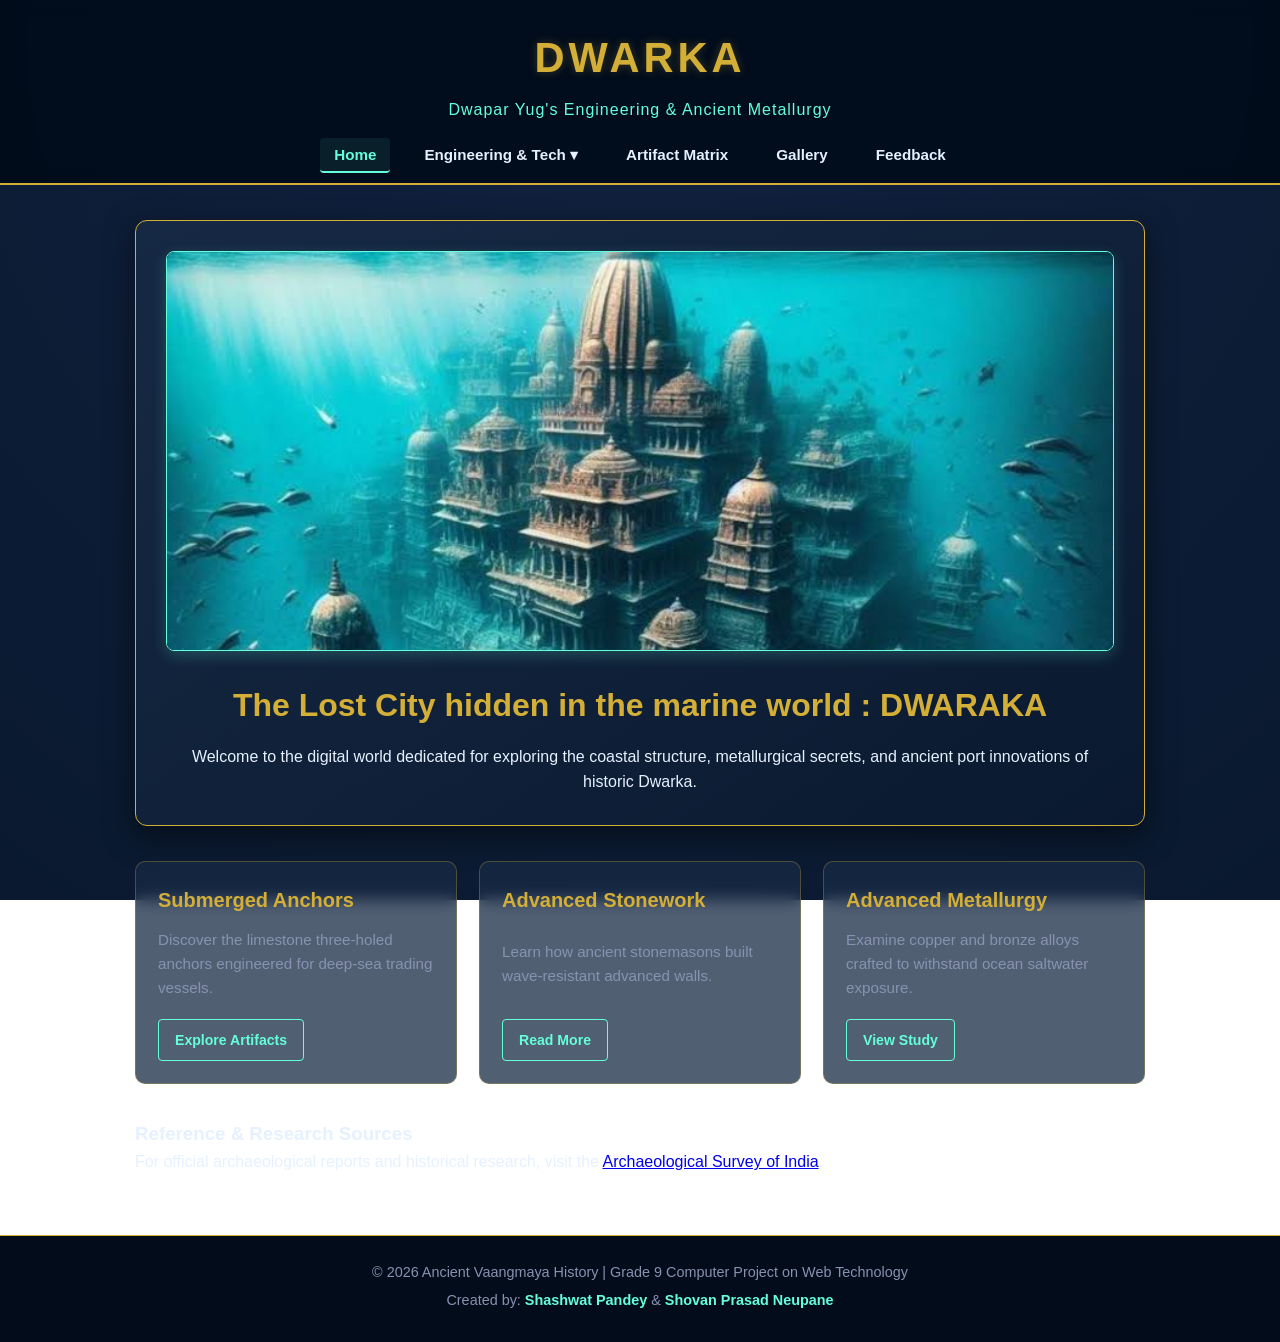
<file: index.html>
<!DOCTYPE html>
<html lang="en">
<head>
    <meta charset="UTF-8">
    <meta name="viewport" content="width=device-width, initial-scale=1.0">
    <title>Dwaraka: Dwapar Yug's Engineering & Ancient Metallurgy</title>
    
    <link rel="stylesheet" href="shashwat.css">
</head>
<body>

    
    <header>
        <h1>DWARKA</h1>
        <p class="subtitle">Dwapar Yug's Engineering & Ancient Metallurgy</p>
        
    
        <nav>
            <ul>
                <li><a href="index.html" class="active">Home</a></li>
                
                
                <li class="dropdown">
                    <a href="#">Engineering & Tech &#9662;</a>
                    <ul class="dropdown-content">
                        <li><a href="engineering.html">Port & Harbor Structure</a></li>
                        <li><a href="engineering.html#metallurgy">Corrosion-Resistant Alloys</a></li>
                        <li><a href="engineering.html#planning">Urban Grid Planning</a></li>
                    </ul>
                </li>

                <li><a href="data.html">Artifact Matrix</a></li>
                <li><a href="gallery.html">Gallery</a></li>
                <li><a href="contact.html">Feedback</a></li>
            </ul>
        </nav>
    </header>

    
    <main>
        
        <section class="hero-section">
            <img src="Dwaraka.jpg" alt="Underwater Exploration and Ancient Coastal City Ruins" class="hero-image">
            <h2>The Lost City hidden in the marine world : DWARAKA</h2>
            <p>Welcome to the digital world dedicated for exploring the coastal structure, metallurgical secrets, and ancient port innovations of historic Dwarka.</p>
        </section>

        
        <section class="features-grid">
            <div class="feature-card">
                <h3>Submerged Anchors</h3>
                <p>Discover the limestone three-holed anchors engineered for deep-sea trading vessels.</p>
                <a href="data.html" class="read-more-btn">Explore Artifacts</a>
            </div>

            <div class="feature-card">
                <h3>Advanced Stonework</h3>
                <p>Learn how ancient stonemasons built wave-resistant advanced walls.</p>
                <a href="engineering.html" class="read-more-btn">Read More</a>
            </div>

            <div class="feature-card">
                <h3>Advanced Metallurgy</h3>
                <p>Examine copper and bronze alloys crafted to withstand ocean saltwater exposure.</p>
                <a href="engineering.html#metallurgy" class="read-more-btn">View Study</a>
            </div>
        </section>

        
        <section class="external-links-section">
            <h3>Reference & Research Sources</h3>
            <p>For official archaeological reports and historical research, visit the 
                <a href="https://www.asi.nic.in" target="_blank" rel="noopener">Archaeological Survey of India</a>.
            </p>
        </section>
    </main>

    <footer>
        <p>&copy; 2026 Ancient Vaangmaya History | Grade 9 Computer Project on Web Technology</p>
        <p>Created by: <strong>Shashwat Pandey</strong> & <strong>Shovan Prasad Neupane</strong></p>
    </footer>

</body>
</html>
</file>
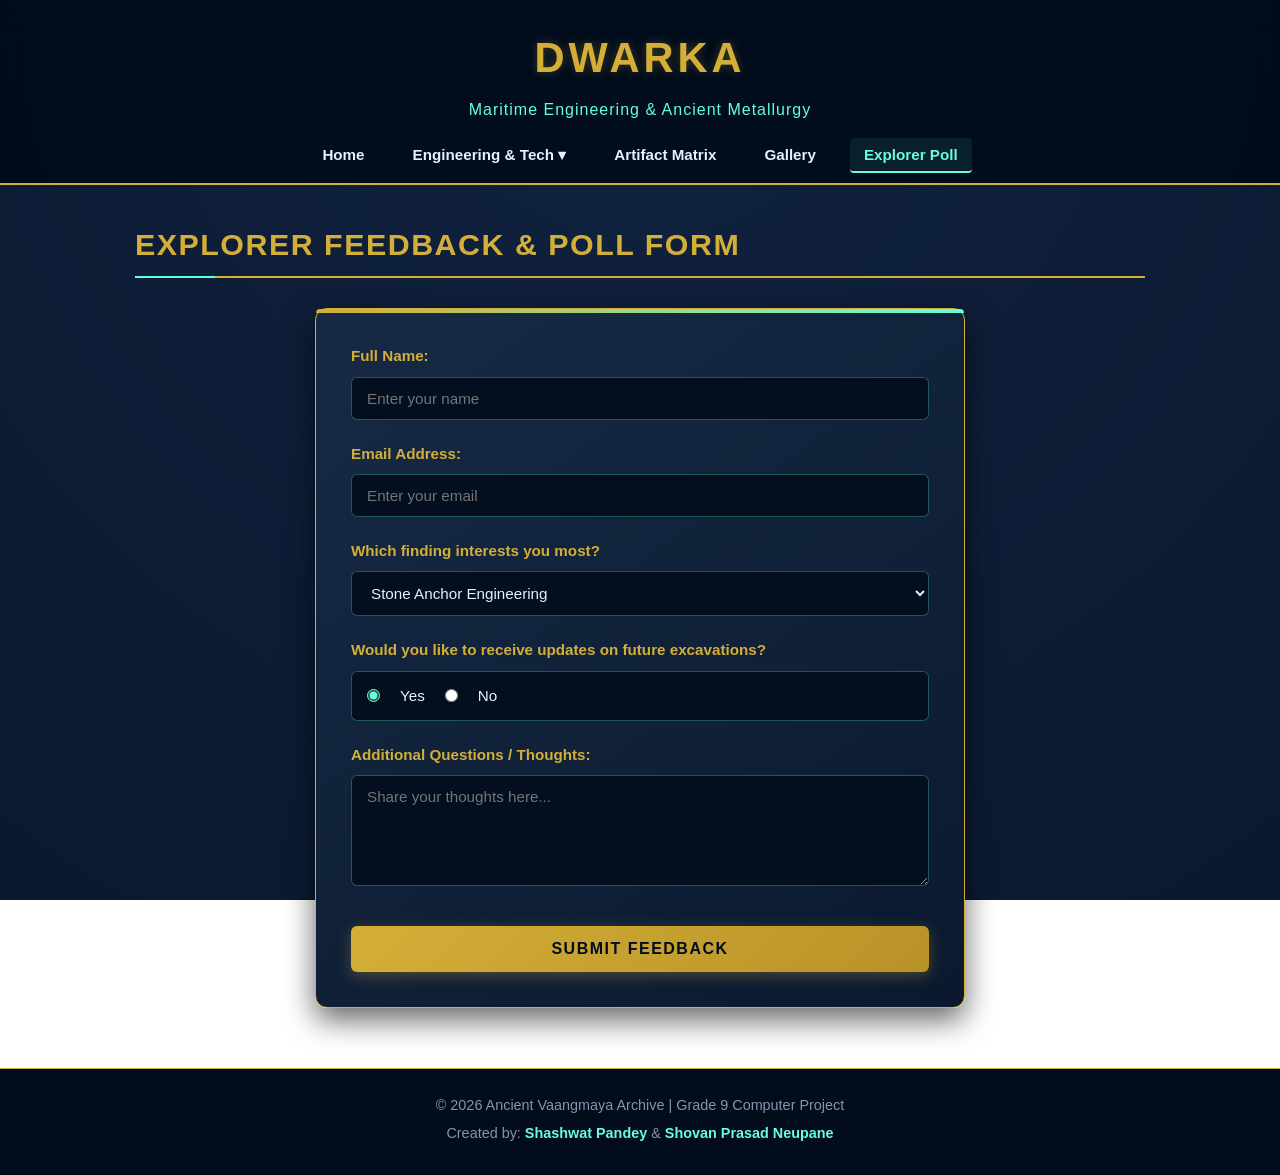
<file: contact.html>
<!DOCTYPE html>
<html lang="en">
<head>
    <meta charset="UTF-8">
    <meta name="viewport" content="width=device-width, initial-scale=1.0">
    <title>Explorer Poll - Dwaraka Archive</title>
    <link rel="stylesheet" href="shashwat.css">
</head>
<body>

    <header>
        <h1>DWARKA</h1>
        <p class="subtitle">Maritime Engineering & Ancient Metallurgy</p>
        <nav>
            <ul>
                <li><a href="index.html">Home</a></li>
                <li class="dropdown">
                    <a href="engineering.html">Engineering & Tech &#9662;</a>
                    <ul class="dropdown-content">
                        <li><a href="engineering.html#port">Port & Harbor Structure</a></li>
                        <li><a href="engineering.html#metallurgy">Corrosion-Resistant Alloys</a></li>
                        <li><a href="engineering.html#planning">Urban Grid Planning</a></li>
                    </ul>
                </li>
                <li><a href="data.html">Artifact Matrix</a></li>
                <li><a href="gallery.html">Gallery</a></li>
                <li><a href="contact.html" class="active">Explorer Poll</a></li>
            </ul>
        </nav>
    </header>

    <main>
        <h2 class="page-heading">Explorer Feedback & Poll Form</h2>

        <form class="project-form" action="#" method="post">
            
            <div class="form-group">
                <label for="fullname">Full Name:</label>
                <input type="text" id="fullname" name="fullname" placeholder="Enter your name" required>
            </div>

            <div class="form-group">
                <label for="email">Email Address:</label>
                <input type="email" id="email" name="email" placeholder="Enter your email" required>
            </div>

            <div class="form-group">
                <label for="interest">Which finding interests you most?</label>
                <select id="interest" name="interest">
                    <option value="anchors">Stone Anchor Engineering</option>
                    <option value="walls">Submerged Retaining Walls</option>
                    <option value="metallurgy">Corrosion-Resistant Alloys</option>
                    <option value="planning">Urban Grid & Port Layout</option>
                </select>
            </div>

            <div class="form-group">
                <label>Would you like to receive updates on future excavations?</label>
                <div class="radio-group">
                    <input type="radio" id="yes" name="updates" value="yes" checked>
                    <label for="yes">Yes</label>
                    <input type="radio" id="no" name="updates" value="no">
                    <label for="no">No</label>
                </div>
            </div>

            <div class="form-group">
                <label for="comments">Additional Questions / Thoughts:</label>
                <textarea id="comments" name="comments" rows="5" placeholder="Share your thoughts here..."></textarea>
            </div>

            <button type="submit" class="submit-btn">Submit Feedback</button>
        </form>
    </main>

    <footer>
        <p>&copy; 2026 Ancient Vaangmaya Archive | Grade 9 Computer Project</p>
        <p>Created by: <strong>Shashwat Pandey</strong> & <strong>Shovan Prasad Neupane</strong></p>
    </footer>

</body>
</html>
</file>
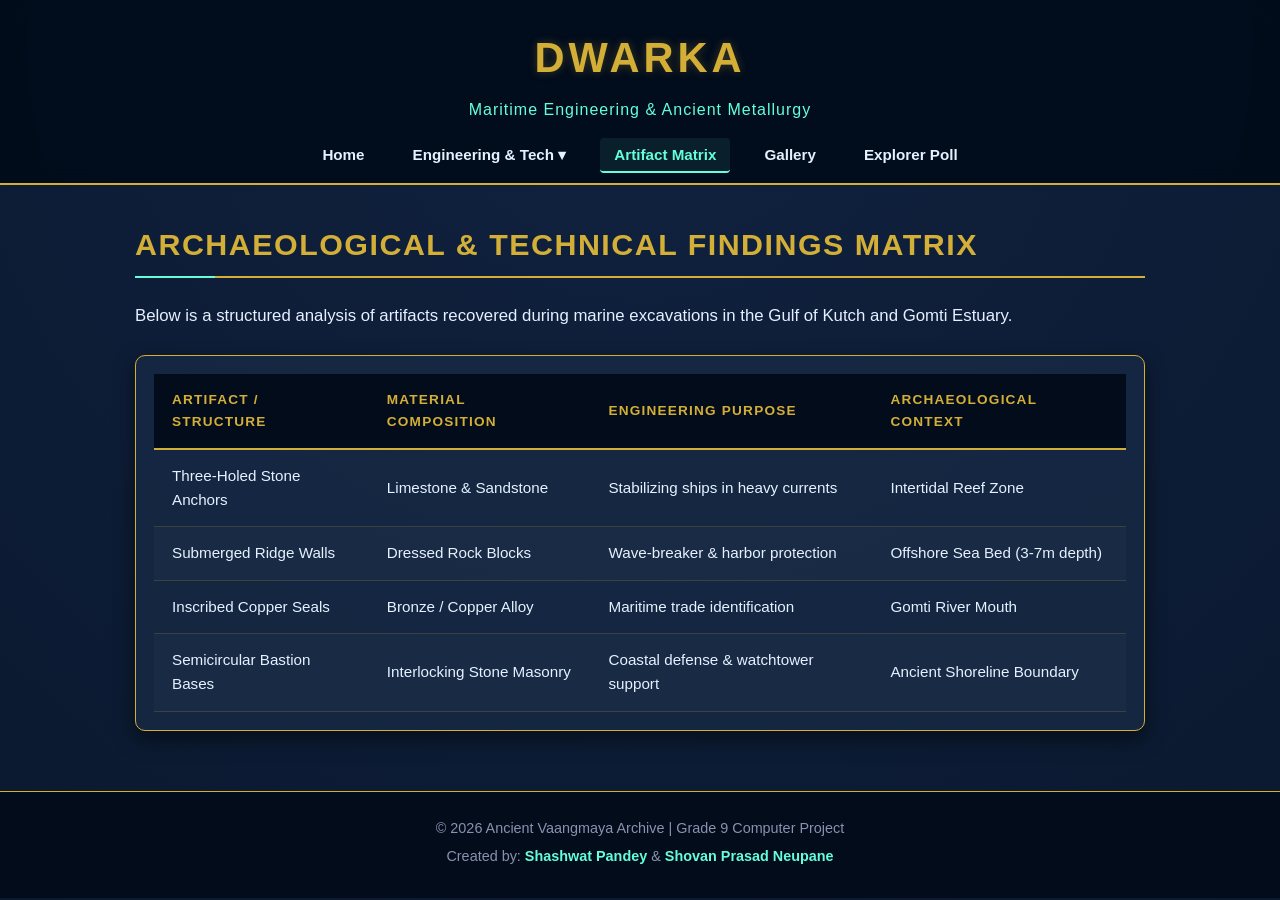
<file: data.html>
<!DOCTYPE html>
<html lang="en">
<head>
    <meta charset="UTF-8">
    <meta name="viewport" content="width=device-width, initial-scale=1.0">
    <title>Artifact Matrix - Dwaraka Archive</title>
    <link rel="stylesheet" href="shashwat.css">
</head>
<body>

    <header>
        <h1>DWARKA</h1>
        <p class="subtitle">Maritime Engineering & Ancient Metallurgy</p>
        <nav>
            <ul>
                <li><a href="index.html">Home</a></li>
                <li class="dropdown">
                    <a href="engineering.html">Engineering & Tech &#9662;</a>
                    <ul class="dropdown-content">
                        <li><a href="engineering.html#port">Port & Harbor Structure</a></li>
                        <li><a href="engineering.html#metallurgy">Corrosion-Resistant Alloys</a></li>
                        <li><a href="engineering.html#planning">Urban Grid Planning</a></li>
                    </ul>
                </li>
                <li><a href="data.html" class="active">Artifact Matrix</a></li>
                <li><a href="gallery.html">Gallery</a></li>
                <li><a href="contact.html">Explorer Poll</a></li>
            </ul>
        </nav>
    </header>

    <main>
        <h2 class="page-heading">Archaeological & Technical Findings Matrix</h2>
        <p class="intro-text">Below is a structured analysis of artifacts recovered during marine excavations in the Gulf of Kutch and Gomti Estuary.</p>

        
        <div class="table-container">
            <table>
                <thead>
                    <tr>
                        <th>Artifact / Structure</th>
                        <th>Material Composition</th>
                        <th>Engineering Purpose</th>
                        <th>Archaeological Context</th>
                    </tr>
                </thead>
                <tbody>
                    <tr>
                        <td>Three-Holed Stone Anchors</td>
                        <td>Limestone & Sandstone</td>
                        <td>Stabilizing ships in heavy currents</td>
                        <td>Intertidal Reef Zone</td>
                    </tr>
                    <tr>
                        <td>Submerged Ridge Walls</td>
                        <td>Dressed Rock Blocks</td>
                        <td>Wave-breaker & harbor protection</td>
                        <td>Offshore Sea Bed (3-7m depth)</td>
                    </tr>
                    <tr>
                        <td>Inscribed Copper Seals</td>
                        <td>Bronze / Copper Alloy</td>
                        <td>Maritime trade identification</td>
                        <td>Gomti River Mouth</td>
                    </tr>
                    <tr>
                        <td>Semicircular Bastion Bases</td>
                        <td>Interlocking Stone Masonry</td>
                        <td>Coastal defense & watchtower support</td>
                        <td>Ancient Shoreline Boundary</td>
                    </tr>
                </tbody>
            </table>
        </div>
    </main>

    <footer>
        <p>&copy; 2026 Ancient Vaangmaya Archive | Grade 9 Computer Project</p>
        <p>Created by: <strong>Shashwat Pandey</strong> & <strong>Shovan Prasad Neupane</strong></p>
    </footer>

</body>
</html>
</file>
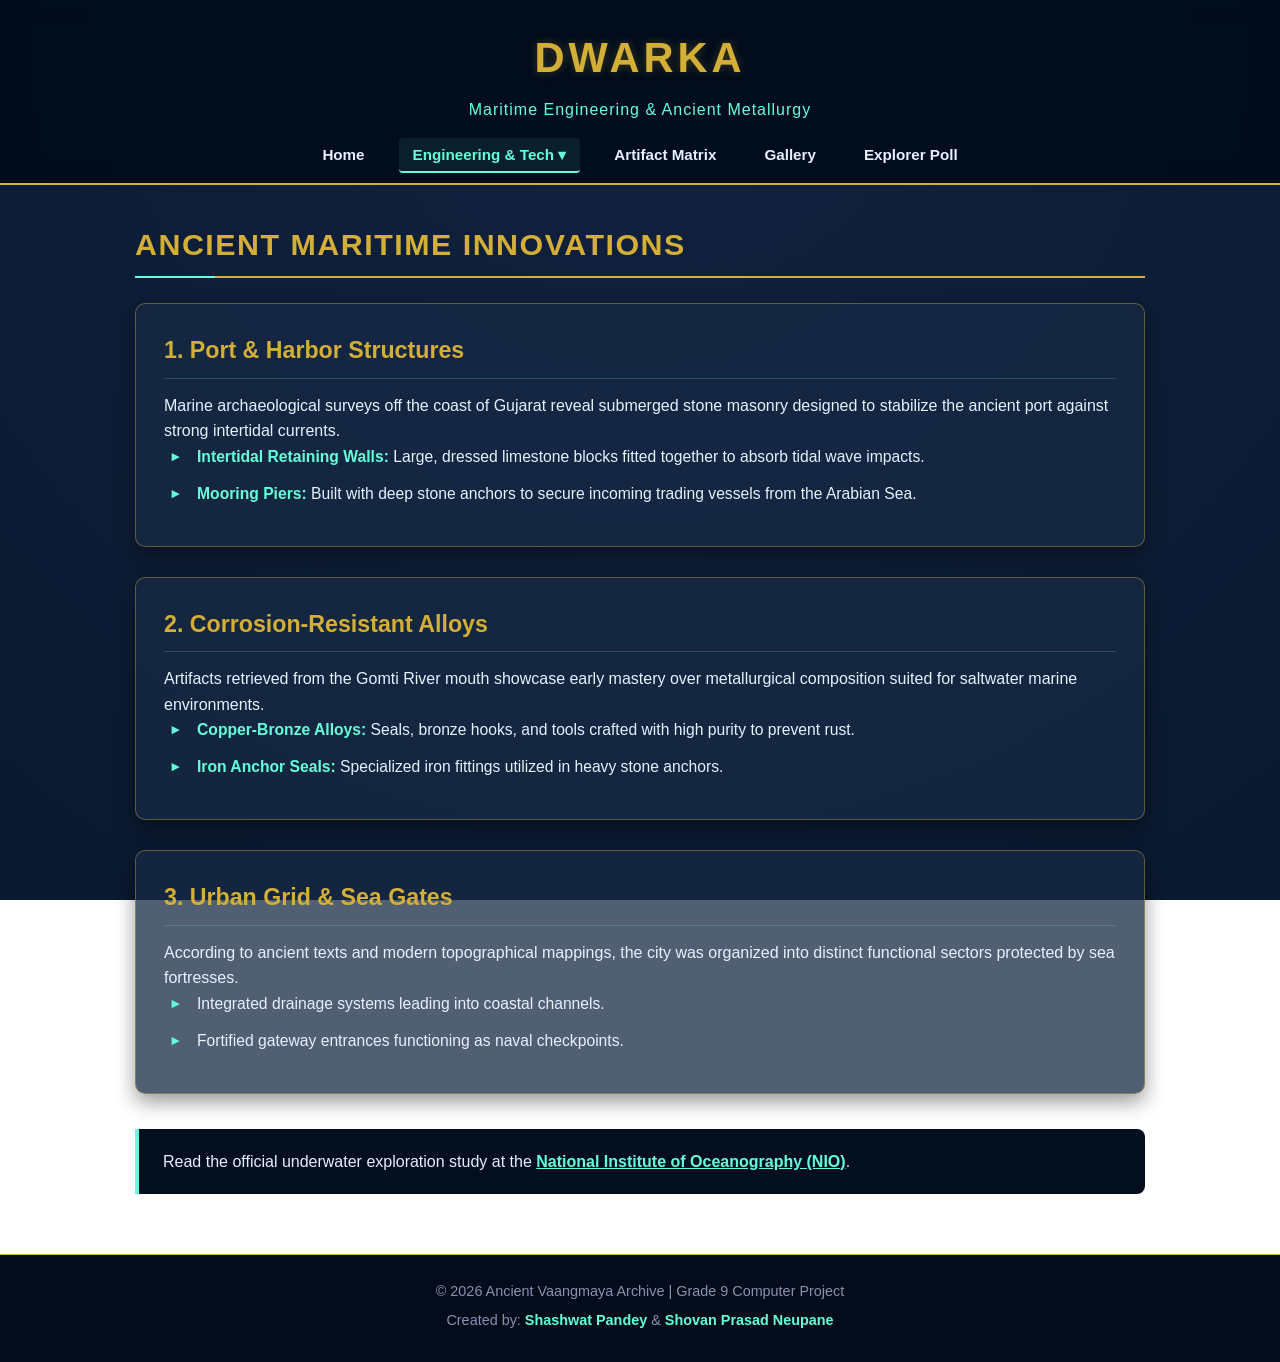
<file: engineering.html>
<!DOCTYPE html>
<html lang="en">
<head>
    <meta charset="UTF-8">
    <meta name="viewport" content="width=device-width, initial-scale=1.0">
    <title>Engineering & Tech - Dwaraka Archive</title>
    <link rel="stylesheet" href="shashwat.css">
</head>
<body>

    <header>
        <h1>DWARKA</h1>
        <p class="subtitle">Maritime Engineering & Ancient Metallurgy</p>
        <nav>
            <ul>
                <li><a href="index.html">Home</a></li>
                <li class="dropdown">
                    <a href="engineering.html" class="active">Engineering & Tech &#9662;</a>
                    <ul class="dropdown-content">
                        <li><a href="engineering.html#port">Port & Harbor Structure</a></li>
                        <li><a href="engineering.html#metallurgy">Corrosion-Resistant Alloys</a></li>
                        <li><a href="engineering.html#planning">Urban Grid Planning</a></li>
                    </ul>
                </li>
                <li><a href="data.html">Artifact Matrix</a></li>
                <li><a href="gallery.html">Gallery</a></li>
                <li><a href="contact.html">Explorer Poll</a></li>
            </ul>
        </nav>
    </header>

    <main>
        <h2 class="page-heading">Ancient Maritime Innovations</h2>

        
        <section id="port" class="info-block">
            <h3>1. Port & Harbor Structures</h3>
            <p>Marine archaeological surveys off the coast of Gujarat reveal submerged stone masonry designed to stabilize the ancient port against strong intertidal currents.</p>
            <ul>
                <li><strong>Intertidal Retaining Walls:</strong> Large, dressed limestone blocks fitted together to absorb tidal wave impacts.</li>
                <li><strong>Mooring Piers:</strong> Built with deep stone anchors to secure incoming trading vessels from the Arabian Sea.</li>
            </ul>
        </section>

        
        <section id="metallurgy" class="info-block">
            <h3>2. Corrosion-Resistant Alloys</h3>
            <p>Artifacts retrieved from the Gomti River mouth showcase early mastery over metallurgical composition suited for saltwater marine environments.</p>
            <ul>
                <li><strong>Copper-Bronze Alloys:</strong> Seals, bronze hooks, and tools crafted with high purity to prevent rust.</li>
                <li><strong>Iron Anchor Seals:</strong> Specialized iron fittings utilized in heavy stone anchors.</li>
            </ul>
        </section>

        
        <section id="planning" class="info-block">
            <h3>3. Urban Grid & Sea Gates</h3>
            <p>According to ancient texts and modern topographical mappings, the city was organized into distinct functional sectors protected by sea fortresses.</p>
            <ul>
                <li>Integrated drainage systems leading into coastal channels.</li>
                <li>Fortified gateway entrances functioning as naval checkpoints.</li>
            </ul>
        </section>

        
        <div class="external-box">
            <p>Read the official underwater exploration study at the 
                <a href="https://www.nio.org" target="_blank" rel="noopener">National Institute of Oceanography (NIO)</a>.
            </p>
        </div>
    </main>

    <footer>
        <p>&copy; 2026 Ancient Vaangmaya Archive | Grade 9 Computer Project</p>
        <p>Created by: <strong>Shashwat Pandey</strong> & <strong>Shovan Prasad Neupane</strong></p>
    </footer>

</body>
</html>
</file>
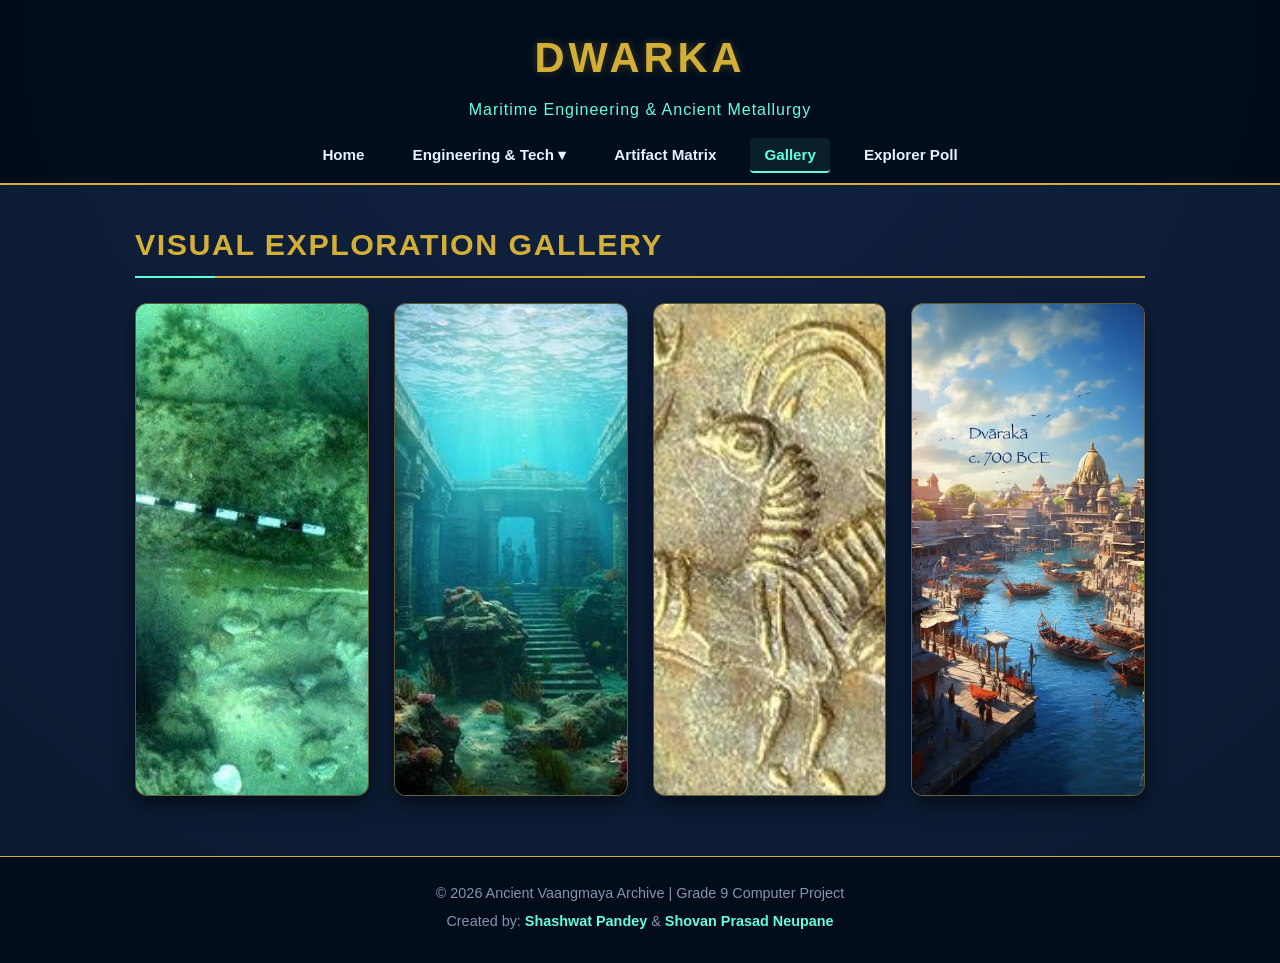
<file: gallery.html>
<!DOCTYPE html>
<html lang="en">
<head>
    <meta charset="UTF-8">
    <meta name="viewport" content="width=device-width, initial-scale=1.0">
    <title>Visual Gallery - Dwaraka Archive</title>
    <link rel="stylesheet" href="shashwat.css">
</head>
<body>

    <header>
        <h1>DWARKA</h1>
        <p class="subtitle">Maritime Engineering & Ancient Metallurgy</p>
        <nav>
            <ul>
                <li><a href="index.html">Home</a></li>
                <li class="dropdown">
                    <a href="engineering.html">Engineering & Tech &#9662;</a>
                    <ul class="dropdown-content">
                        <li><a href="engineering.html#port">Port & Harbor Structure</a></li>
                        <li><a href="engineering.html#metallurgy">Corrosion-Resistant Alloys</a></li>
                        <li><a href="engineering.html#planning">Urban Grid Planning</a></li>
                    </ul>
                </li>
                <li><a href="data.html">Artifact Matrix</a></li>
                <li><a href="gallery.html" class="active">Gallery</a></li>
                <li><a href="contact.html">Explorer Poll</a></li>
            </ul>
        </nav>
    </header>

    <main>
        <h2 class="page-heading">Visual Exploration Gallery</h2>

        <div class="gallery-grid">
            <div class="gallery-card">
                <img src="AnchorStone.jpg" alt="Submerged Stone Anchor">
                <div class="caption">Ancient Three-Holed Stone Anchor</div>
            </div>
            <div class="gallery-card">
                <img src="Walls.jpg" alt="Submerged Wall Structure">
                <div class="caption">Underwater Block Masonry</div>
            </div>
            <div class="gallery-card">
                <img src="Seal.jpg" alt="Inscribed Bronze Seal">
                <div class="caption">Corrosion-Resistant Trade Seal</div>
            </div>
            <div class="gallery-card">
                <img src="CoastalMap.jpg" alt="Ancient Coastal Map">
                <div class="caption">Reconstructed Coastal Map of Dwarka</div>
            </div>
        </div>
    </main>

    <footer>
        <p>&copy; 2026 Ancient Vaangmaya Archive | Grade 9 Computer Project</p>
        <p>Created by: <strong>Shashwat Pandey</strong> & <strong>Shovan Prasad Neupane</strong></p>
    </footer>

</body>
</html>
</file>
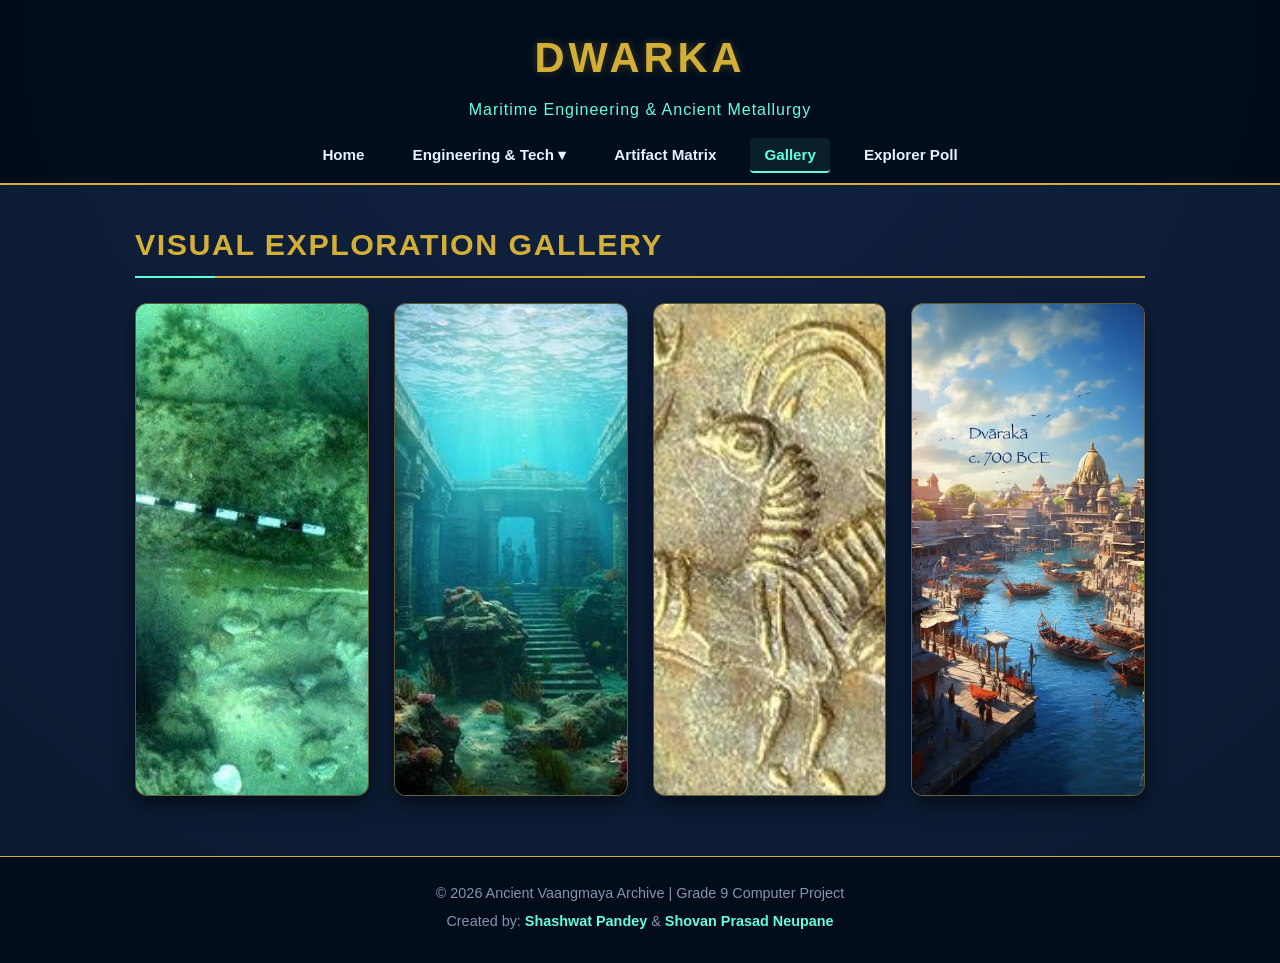
<file: Visuals.html>
<!DOCTYPE html>
<html lang="en">
<head>
    <meta charset="UTF-8">
    <meta name="viewport" content="width=device-width, initial-scale=1.0">
    <title>Visuals - Dwaraka Archive</title>
    <link rel="stylesheet" href="shashwat.css">
</head>
<body>

    <header>
        <h1>DWARKA</h1>
        <p class="subtitle">Maritime Engineering & Ancient Metallurgy</p>
        <nav>
            <ul>
                <li><a href="index.html">Home</a></li>
                <li class="dropdown">
                    <a href="engineering.html">Engineering & Tech &#9662;</a>
                    <ul class="dropdown-content">
                        <li><a href="engineering.html#port">Port & Harbor Structure</a></li>
                        <li><a href="engineering.html#metallurgy">Corrosion-Resistant Alloys</a></li>
                        <li><a href="engineering.html#planning">Urban Grid Planning</a></li>
                    </ul>
                </li>
                <li><a href="data.html">Artifact Matrix</a></li>
                <li><a href="gallery.html" class="active">Gallery</a></li>
                <li><a href="contact.html">Explorer Poll</a></li>
            </ul>
        </nav>
    </header>

    <main>
        <h2 class="page-heading">Visual Exploration Gallery</h2>

        <div class="gallery-grid">
            <div class="gallery-card">
                <img src="AnchorStone.jpg" alt="Submerged Stone Anchor">
                <div class="caption">Ancient Three-Holed Stone Anchor</div>
            </div>
            <div class="gallery-card">
                <img src="Walls.jpg" alt="Submerged Wall Structure">
                <div class="caption">Underwater Block Masonry</div>
            </div>
            <div class="gallery-card">
                <img src="Seal.jpg" alt="Inscribed Bronze Seal">
                <div class="caption">Corrosion-Resistant Trade Seal</div>
            </div>
            <div class="gallery-card">
                <img src="CoastalMap.jpg" alt="Ancient Coastal Map">
                <div class="caption">Reconstructed Coastal Map of Dwarka</div>
            </div>
        </div>
    </main>

    <footer>
        <p>&copy; 2026 Ancient Vaangmaya Archive | Grade 9 Computer Project</p>
        <p>Created by: <strong>Shashwat Pandey</strong> & <strong>Shovan Prasad Neupane</strong></p>
    </footer>

</body>
</html>
</file>
<file: shashwat.css>
:root {
    --bg-dark: #0a192f;        
    --bg-card: rgba(23, 42, 69, 0.75); 
    --bg-header: #020c1b;      
    --bg-input: #030e1e;       
    --accent-gold: #d4af37;    
    --accent-cyan: #64ffda;    
    --text-light: #e6f1ff;      
    --text-muted: #8892b0;      
}


* {
    box-sizing: border-box;
    margin: 0;
    padding: 0;
}

html {
    scroll-behavior: smooth; 
}

body {
    background: radial-gradient(circle at top, #112240 0%, #0a192f 100%);
    background-attachment: fixed;
    color: var(--text-light);
    font-family: 'Segoe UI', Tahoma, Geneva, Verdana, sans-serif;
    line-height: 1.6;
}

main {
    max-width: 1050px;
    margin: 35px auto;
    padding: 0 20px;
}


.page-heading {
    color: var(--accent-gold);
    border-bottom: 2px solid var(--accent-gold);
    padding-bottom: 8px;
    margin-bottom: 25px;
    text-transform: uppercase;
    font-size: 1.9rem;
    letter-spacing: 1.5px;
    position: relative;
}

.page-heading::after {
    content: '';
    position: absolute;
    bottom: -2px;
    left: 0;
    width: 80px;
    height: 2px;
    background-color: var(--accent-cyan);
}

.intro-text {
    margin-bottom: 25px;
    color: var(--text-light);
    font-size: 1.05rem;
}


header {
    background-color: rgba(2, 12, 27, 0.95);
    backdrop-filter: blur(10px);
    border-bottom: 2px solid var(--accent-gold);
    text-align: center;
    padding: 25px 15px 15px 15px;
    position: sticky;
    top: 0;
    z-index: 1000;
}

header h1 {
    color: var(--accent-gold);
    font-size: 2.6rem;
    letter-spacing: 4px;
    text-transform: uppercase;
    text-shadow: 0 0 10px rgba(212, 175, 55, 0.3);
}

header .subtitle {
    color: var(--accent-cyan);
    font-size: 1rem;
    font-weight: 500;
    margin-top: 5px;
    margin-bottom: 20px;
    letter-spacing: 1px;
}


nav ul {
    list-style: none;
    display: flex;
    justify-content: center;
    align-items: center;
    gap: 20px;
    flex-wrap: wrap;
}

nav a {
    color: var(--text-light);
    text-decoration: none;
    font-weight: 600;
    font-size: 0.95rem;
    padding: 8px 14px;
    border-radius: 4px;
    transition: all 0.3s ease;
}

nav a:hover, nav a.active {
    color: var(--accent-cyan);
    background-color: rgba(100, 255, 218, 0.08);
    border-bottom: 2px solid var(--accent-cyan);
}


.dropdown {
    position: relative;
    display: inline-block;
}

.dropdown-content {
    display: none;
    position: absolute;
    background-color: #0d1b2a;
    min-width: 230px;
    box-shadow: 0px 10px 25px rgba(0, 0, 0, 0.8);
    z-index: 100;
    border: 1px solid var(--accent-gold);
    border-radius: 6px;
    top: 100%;
    left: 0;
    overflow: hidden;
}

.dropdown-content li {
    display: block;
    width: 100%;
}

.dropdown-content li a {
    display: block;
    padding: 12px 18px;
    color: var(--text-light);
    font-size: 0.88rem;
    border-bottom: 1px solid rgba(212, 175, 55, 0.1);
    text-align: left;
}

.dropdown-content li a:hover {
    background-color: #172a45;
    color: var(--accent-cyan);
    padding-left: 22px; 
}

.dropdown:hover .dropdown-content {
    display: block;
    animation: fadeIn 0.3s ease-in-out;
}

@keyframes fadeIn {
    from { opacity: 0; transform: translateY(10px); }
    to { opacity: 1; transform: translateY(0); }
}


footer {
    background-color: var(--bg-header);
    border-top: 1px solid var(--accent-gold);
    text-align: center;
    padding: 25px 10px;
    margin-top: 60px;
}

footer p {
    color: var(--text-muted);
    font-size: 0.9rem;
    margin-bottom: 5px;
}

footer strong {
    color: var(--accent-cyan);
}


.hero-section {
    background: linear-gradient(145deg, rgba(23, 42, 69, 0.9), rgba(10, 25, 47, 0.9));
    border: 1px solid var(--accent-gold);
    border-radius: 12px;
    padding: 30px;
    text-align: center;
    margin-bottom: 35px;
    box-shadow: 0 10px 30px rgba(0, 0, 0, 0.5);
}

.hero-image {
    width: 100%;
    max-height: 400px;
    object-fit: cover;
    border-radius: 8px;
    border: 1px solid var(--accent-cyan);
    margin-bottom: 22px;
    box-shadow: 0 5px 15px rgba(100, 255, 218, 0.2);
}

.hero-section h2 {
    color: var(--accent-gold);
    font-size: 2rem;
    margin-bottom: 12px;
}

.features-grid {
    display: flex;
    justify-content: space-between;
    gap: 22px;
    flex-wrap: wrap;
    margin-bottom: 35px;
}

.feature-card {
    background: var(--bg-card);
    backdrop-filter: blur(8px);
    border: 1px solid rgba(212, 175, 55, 0.3);
    border-radius: 10px;
    padding: 22px;
    flex: 1;
    min-width: 260px;
    display: flex;
    flex-direction: column;
    justify-content: space-between;
    transition: all 0.3s cubic-bezier(0.175, 0.885, 0.32, 1.275);
}

.feature-card:hover {
    transform: translateY(-8px);
    border-color: var(--accent-gold);
    box-shadow: 0 10px 20px rgba(212, 175, 55, 0.15);
}

.feature-card h3 {
    color: var(--accent-gold);
    font-size: 1.25rem;
    margin-bottom: 12px;
}

.feature-card p {
    color: var(--text-muted);
    font-size: 0.95rem;
    margin-bottom: 18px;
}

.read-more-btn {
    display: inline-block;
    align-self: flex-start;
    background-color: transparent;
    color: var(--accent-cyan);
    border: 1px solid var(--accent-cyan);
    padding: 9px 16px;
    border-radius: 4px;
    text-decoration: none;
    font-size: 0.88rem;
    font-weight: bold;
    transition: all 0.3s ease;
}

.read-more-btn:hover {
    background-color: var(--accent-cyan);
    color: #020c1b;
    box-shadow: 0 0 12px rgba(100, 255, 218, 0.4);
}


.info-block {
    background: var(--bg-card);
    border: 1px solid rgba(212, 175, 55, 0.4);
    border-radius: 10px;
    padding: 28px;
    margin-bottom: 30px;
    box-shadow: 0 8px 20px rgba(0, 0, 0, 0.4);
    transition: transform 0.3s ease, border-color 0.3s ease;
}

.info-block:hover {
    transform: translateY(-4px);
    border-color: var(--accent-gold);
}

.info-block h3 {
    color: var(--accent-gold);
    font-size: 1.45rem;
    margin-bottom: 14px;
    border-bottom: 1px solid rgba(100, 255, 218, 0.2);
    padding-bottom: 8px;
}

.info-block ul {
    list-style-type: none;
    padding-left: 5px;
}

.info-block li {
    position: relative;
    padding-left: 28px;
    margin-bottom: 12px;
    color: var(--text-light);
    font-size: 0.98rem;
}

.info-block li::before {
    content: "►";
    position: absolute;
    left: 0;
    color: var(--accent-cyan);
    font-size: 0.85rem;
    top: 2px;
}

.info-block li strong {
    color: var(--accent-cyan);
}


.info-block:target {
    border-color: var(--accent-cyan);
    box-shadow: 0 0 25px rgba(100, 255, 218, 0.35);
}

.external-box {
    background-color: var(--bg-input);
    border-left: 4px solid var(--accent-cyan);
    border-radius: 0 8px 8px 0;
    padding: 20px 24px;
    margin-top: 35px;
}

.external-box a {
    color: var(--accent-cyan);
    font-weight: bold;
    text-decoration: underline;
}

.external-box a:hover {
    color: var(--accent-gold);
}


.table-container {
    background-color: var(--bg-card);
    border: 1px solid var(--accent-gold);
    border-radius: 10px;
    padding: 18px;
    box-shadow: 0 8px 20px rgba(0, 0, 0, 0.5);
    overflow-x: auto;
    margin-bottom: 35px;
}

table {
    width: 100%;
    border-collapse: collapse;
    background-color: transparent;
    color: var(--text-light);
    font-size: 0.95rem;
    text-align: left;
}

th {
    background-color: var(--bg-header);
    color: var(--accent-gold);
    padding: 15px 18px;
    text-transform: uppercase;
    font-size: 0.85rem;
    letter-spacing: 1.2px;
    border-bottom: 2px solid var(--accent-gold);
}

td {
    padding: 14px 18px;
    border-bottom: 1px solid rgba(212, 175, 55, 0.2);
}

tr:nth-child(even) {
    background-color: rgba(255, 255, 255, 0.02);
}

tr:hover {
    background-color: rgba(100, 255, 218, 0.08);
    transition: background-color 0.2s ease;
}


.gallery-grid {
    display: grid;
    grid-template-columns: repeat(auto-fit, minmax(230px, 1fr));
    gap: 25px;
    margin-bottom: 40px;
}

.gallery-card {
    background: linear-gradient(145deg, #172a45, #0d1b2a);
    border: 1px solid rgba(212, 175, 55, 0.4);
    border-radius: 12px;
    overflow: hidden;
    box-shadow: 0 8px 18px rgba(0, 0, 0, 0.5);
    transition: all 0.4s cubic-bezier(0.175, 0.885, 0.32, 1.275);
}

.gallery-card:hover {
    transform: translateY(-8px) scale(1.02);
    border-color: var(--accent-cyan);
    box-shadow: 0 12px 25px rgba(100, 255, 218, 0.25);
}

.gallery-img-wrapper {
    position: relative;
    overflow: hidden;
    height: 210px;
}

.gallery-card img {
    width: 100%;
    height: 100%;
    object-fit: cover;
    display: block;
    transition: transform 0.5s ease, filter 0.3s ease;
}

.gallery-card:hover img {
    transform: scale(1.1);
    filter: brightness(1.1);
}

.gallery-card .caption {
    padding: 14px 15px;
    font-size: 0.9rem;
    color: var(--accent-cyan);
    text-align: center;
    font-weight: 600;
    background-color: #0b192c;
    border-top: 2px solid var(--accent-gold);
}


  
.project-form {
    background: linear-gradient(145deg, #172a45, #0a192f);
    border: 1px solid var(--accent-gold);
    padding: 35px;
    border-radius: 12px;
    max-width: 650px;
    margin: 30px auto 50px auto;
    box-shadow: 0 12px 30px rgba(0, 0, 0, 0.6);
    position: relative;
}

.project-form::before {
    content: '';
    position: absolute;
    top: 0;
    left: 0;
    right: 0;
    height: 4px;
    background: linear-gradient(90deg, var(--accent-gold), var(--accent-cyan));
    border-radius: 12px 12px 0 0;
}

.form-group {
    margin-bottom: 22px;
}

.form-group label {
    display: block;
    color: var(--accent-gold);
    margin-bottom: 8px;
    font-weight: 600;
    font-size: 0.95rem;
}

input[type="text"],
input[type="email"],
select,
textarea {
    width: 100%;
    padding: 12px 15px;
    background-color: var(--bg-input);
    border: 1px solid rgba(100, 255, 218, 0.3);
    color: var(--text-light);
    border-radius: 6px;
    font-family: inherit;
    font-size: 0.95rem;
    transition: all 0.3s ease;
}

input[type="text"]:focus,
input[type="email"]:focus,
select:focus,
textarea:focus {
    outline: none;
    border-color: var(--accent-cyan);
    box-shadow: 0 0 10px rgba(100, 255, 218, 0.35);
    background-color: #05152e;
}

.radio-group {
    display: flex;
    gap: 20px;
    align-items: center;
    background-color: var(--bg-input);
    padding: 12px 15px;
    border-radius: 6px;
    border: 1px solid rgba(100, 255, 218, 0.3);
}

.radio-group label {
    color: var(--text-light);
    font-weight: normal;
    margin-bottom: 0;
    cursor: pointer;
}

.radio-group input[type="radio"] {
    accent-color: var(--accent-cyan);
}

.submit-btn {
    background: linear-gradient(135deg, var(--accent-gold), #b89228);
    color: #020c1b;
    border: none;
    padding: 14px 20px;
    font-size: 1rem;
    font-weight: bold;
    text-transform: uppercase;
    letter-spacing: 1.5px;
    border-radius: 6px;
    cursor: pointer;
    width: 100%;
    margin-top: 10px;
    box-shadow: 0 4px 15px rgba(212, 175, 55, 0.3);
    transition: all 0.3s cubic-bezier(0.175, 0.885, 0.32, 1.275);
}

.submit-btn:hover {
    background: var(--accent-cyan);
    color: #020c1b;
    transform: translateY(-3px);
    box-shadow: 0 6px 20px rgba(100, 255, 218, 0.4);
}
</file>
